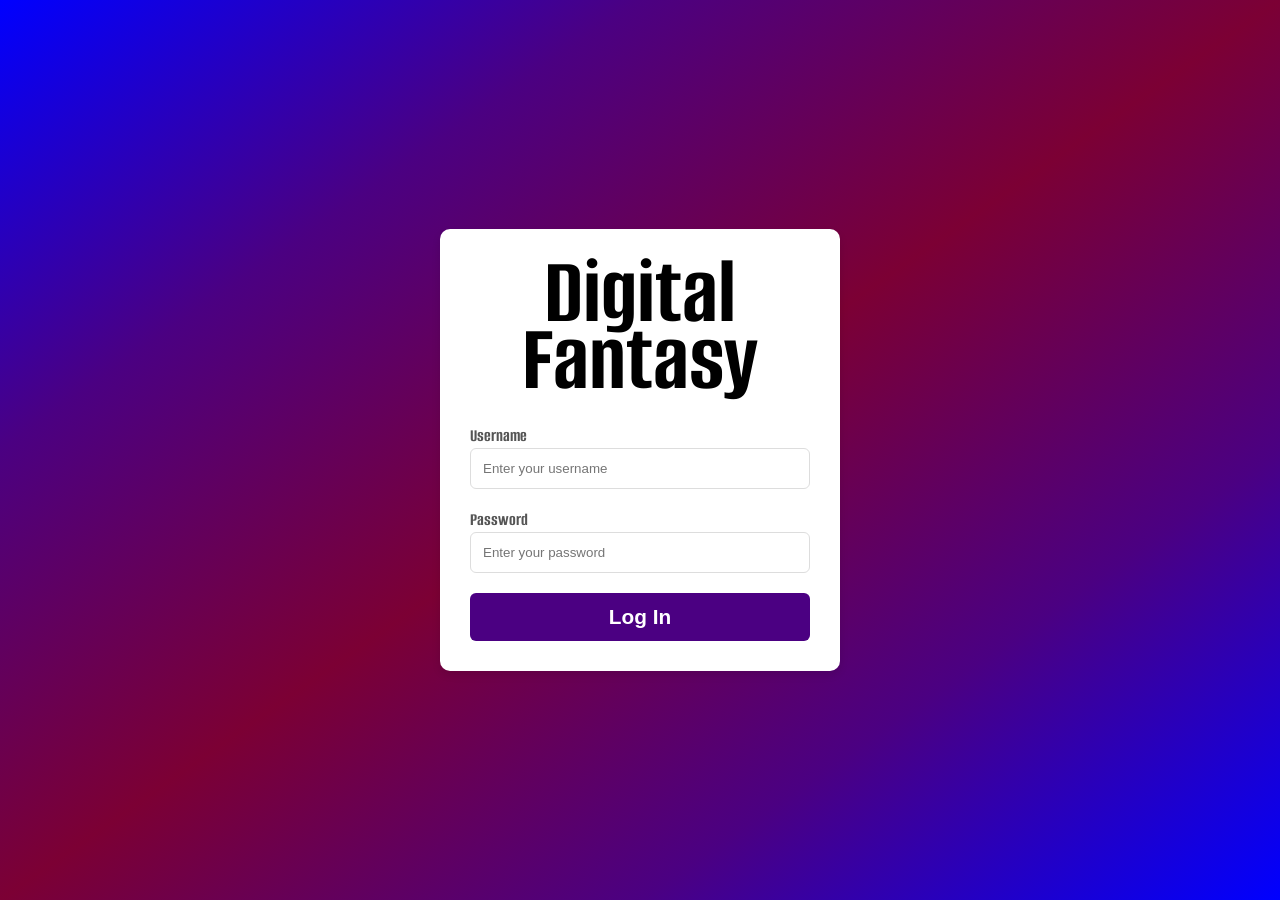
<file: index.html>
<!DOCTYPE html>
<html lang="en">
    <head>
        <meta charset="UTF-8">
        <meta name="viewport" content="width=device-width, initial-scale=1.0">
        <title>Digital Fantasy</title>
        <link rel="stylesheet" href="style/global.css">
        <link rel="stylesheet" href="style/login.css">
    </head>
    <body>
        <main id="login-area">
    <div class="login-container">
        <h1>Digital Fantasy</h1>
        <form action="/login" method="POST">
            <div class="form-group">
                <label for="username">Username</label>
                <input type="text" id="username" name="username" placeholder="Enter your username" autocomplete="username" required>
            </div>
            <div class="form-group">
                <label for="password">Password</label>
                <input type="password" id="password" name="password" placeholder="Enter your password" autocomplete="current-password" required>
            </div>
            <div class="form-actions">
                <button type="submit">Log In</button>
            </div>
        </form>
    </div>
</main>

    <script src="scripts/login.js"></script>
    </body>
</html>
</file>
<file: style/global.css>
@import url('https://fonts.googleapis.com/css2?family=Alumni+Sans&display=swap');

/* paleta de cores
Azul base: #0C3683
Violeta detalhes: #8C6ABE
Vermelho especial: #7D283C
Cinza chato: #8D918D
Branco Fundo: #FFF
Amarelo estranho: #F83C16
*/

body {
    margin: 0;
    font-family: 'Alumni Sans', sans-serif;
    font-size: 18px;
}

h1{
    text-align: center;
    font-size: 6rem;
    margin: 0 0 2rem 0;
    line-height: 0.7;
}
</file>
<file: style/login.css>
body {
    background-image: linear-gradient(
    to bottom right,
    blue,
    indigo,
    rgb(124, 0, 52),
    indigo,
    blue);
    margin: 0;
    display: flex;
    justify-content: center;
    align-items: center;
    height: 100vh;
}

#login-area {
    width: 100%;
    max-width: 400px;
    padding: 15px;
}

.login-container {
    background-color: #ffffff;
    padding: 30px;
    border-radius: 10px;
    box-shadow: 0 4px 8px rgba(0, 0, 0, 0.1);
}

.login-container h2 {
    text-align: center;
    margin-bottom: 25px;
    color: #333;
}

.form-group {
    margin-bottom: 20px;
}

.form-group label {
    display: block;
    margin-bottom: 2px;
    color: #555;
    font-weight: bold;
}

.form-group input {
    width: 100%;
    padding: 12px;
    border: 1px solid #ddd;
    border-radius: 6px;
    box-sizing: border-box;
    transition: border-color 0.3s;
}

.form-group input:focus {
    border-color: #c114e4;
    outline: none;
}

.form-actions button {
    width: 100%;
    padding: 12px;
    background-color: indigo;
    color: white;
    border: none;
    border-radius: 6px;
    cursor: pointer;
    font-size: 1.3rem;
    font-weight: bold;
    transition: background-color 0.3s;
}

.form-actions button:hover {
    background-color: #0056b3;
}
</file>
<file: style/table.css>
body{
    /*background-color: #8D918D;*/
    background-color: #fff;
    height: 100vh;
    display: flex;
    flex-direction: column;
    overflow: hidden;
}
.navbar {
    background-color: #0C3683;
    color: white;
    display: flex;
    justify-content: space-between;
    align-items: center;
    padding: 1rem;
}
.navbar a {
    color: white;
    text-decoration: none;
    margin-left: 1rem;
}
.navbar a:hover {
    text-decoration: underline;
}
h1 {
    margin-bottom: 0rem;
}
h2{
    font-size: 1rem;
    font-weight: normal;
    margin: 0;
}
.brand { font-weight: bold; font-size: 1.2rem; }
main{
    width: 100%;
    flex: 1;
    display: flex;
}
#map{
    width: 80%;
    height: 100%;
}
#lateral-menu{
    background-color: #8D918D;
    width: 20%;
    height: 100%;
    border-left: 1px solid #0C3683;
    padding: 0.5rem;
}
.other-characters-menu{
    border: 1px solid #0C3683;
    padding: 0 0.5rem;
    background-color: #fff;
    position: relative;
    min-height: 80px; /* Ensure space for the bars */
}
.character-name{
    margin-top: 0.5rem;
    margin-bottom: 0;
    font-weight: bold;
    font-size: 2rem;
}
.player-name{
    margin-top: 0.5rem;
    margin-bottom: 0;
}
.initiative {
    position: absolute;
    top: 10px;
    right: 10px;
    width: 30px;
    height: 30px;
    display: flex;
    justify-content: center;
    align-items: center;
    border: 1px solid #ccc;
    background-color: #f9f9f9;
    border-radius: 5px;
    font-weight: bold;
}
.villain{
    border: 1px solid #000;
    padding: 0 0.5rem;
    background-color: #7D283C;
    color: #FFF;
}
.villain .initiative{
    color: #000;
}
.npc{
    background-color: #0C3683;
    color: #FFF;
}
.npc .initiative{
    color: #000;
}
.event{
    background-color: #8C6ABE;
    color: #FFF;
    border: 1px solid #000;
}
.event .initiative{
    color: #000;
}
.stats-container {
    position: absolute;
    top: 45px; /* 10px top + 30px height + 5px gap */
    right: 10px;
    display: flex;
    flex-direction: column;
    gap: 4px;
    align-items: flex-end;
}

.stat-row {
    display: flex;
    align-items: center;
    gap: 5px;
}

.stat-text {
    font-size: 0.8rem;
    line-height: 1;
}

.stat-bar {
    width: 100px;
    height: 10px;
    background-color: #8D918D;
    border: 1px solid #333;
    border-radius: 3px;
    overflow: hidden;
}
.stat-value { height: 100%; }
.life { background-color: #7D283C; }
.energy { background-color: #8C6ABE }
.villain .stat-bar,
.npc .stat-bar{
    border: 1px solid #fff;
}
</file>
